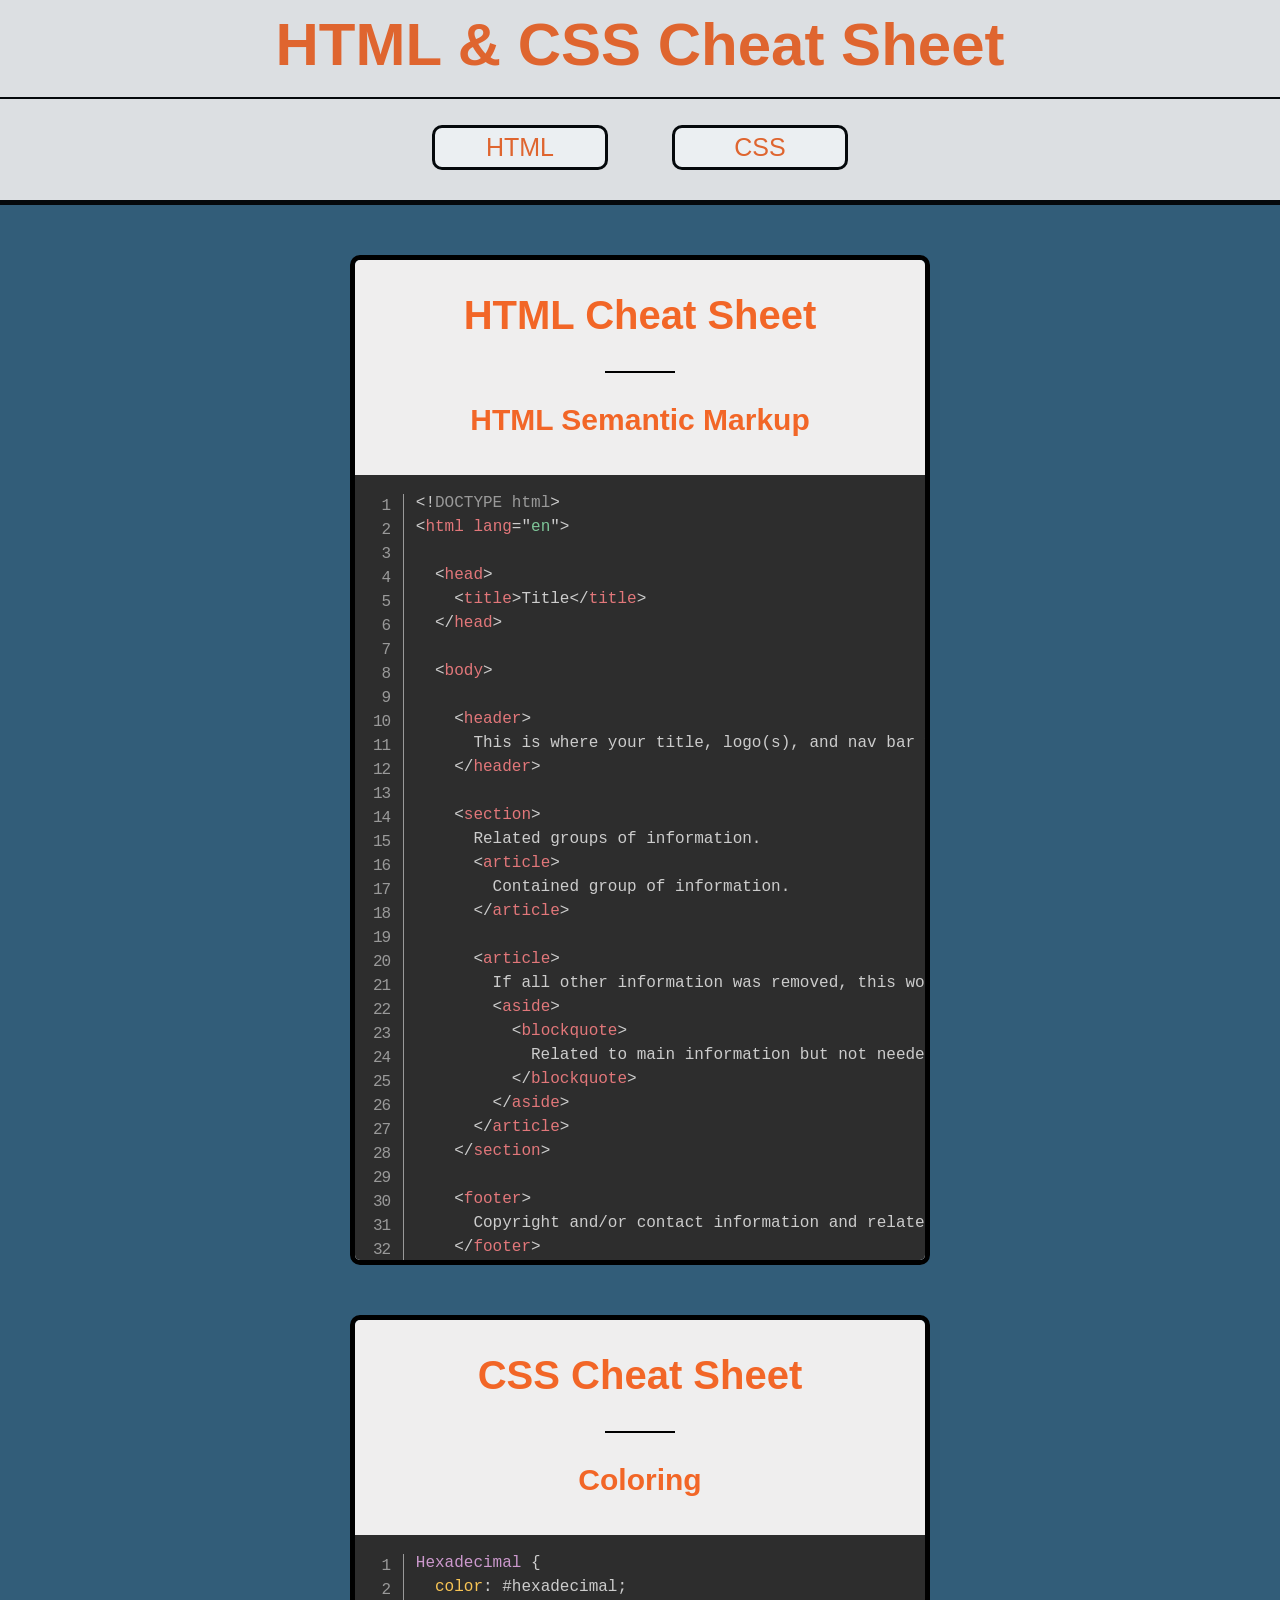
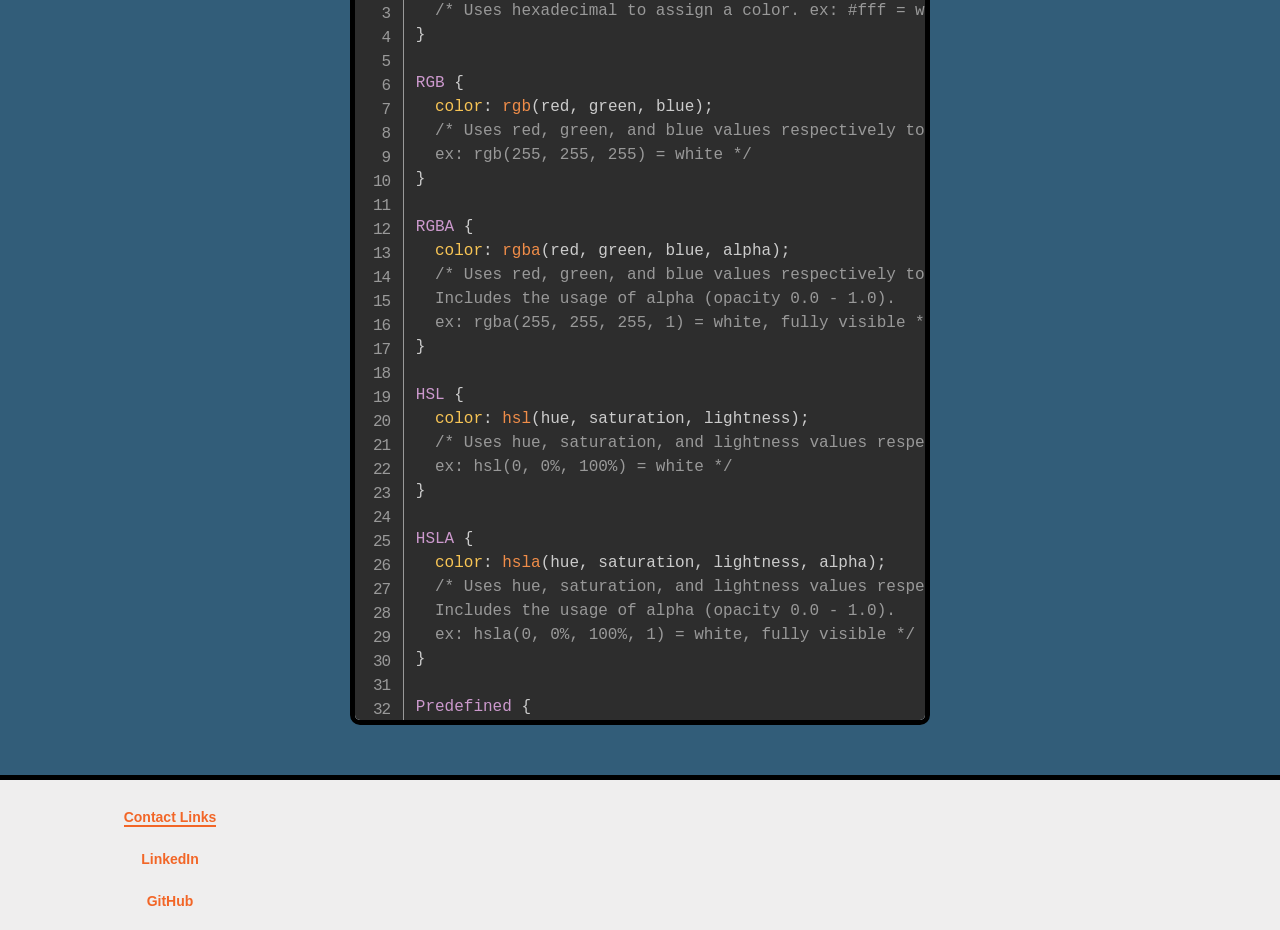
<file: Cheat Sheet/index.html>
<!DOCTYPE html>
<html lang="en">
    <head>
        <meta charset="UTF-8"/>
        <title>HTML &amp CSS Cheat Sheet</title>
        <link rel="stylesheet" href="./CSS/style.css"/>
        <link rel="stylesheet" href="./Resources/prism.css"/>
    </head>
    <body>
        <header>
            <h1>HTML &amp CSS Cheat Sheet</h1>
            <hr>
            <nav>
                <ul>
                    <a href="#html"><li>HTML</li></a>
                    <a href="#css"><li>CSS</li></a>
                </ul>
            </nav>
        </header>
        <content>
            <div id="html">
                <h2>HTML Cheat Sheet</h2>
                <hr>
                <h3>HTML Semantic Markup</h3>
                <div class="semantic-html">
                  <div class="code-format">
                    <pre class="line-numbers">
<code class="language-markup">&lt!DOCTYPE html&gt
&lthtml lang="en"&gt

  &lthead&gt
    &lttitle&gtTitle&lt/title&gt
  &lt/head&gt
  
  &ltbody&gt

    &ltheader&gt
      This is where your title, logo(s), and nav bar would be placed.
    &lt/header&gt

    &ltsection&gt
      Related groups of information.
      &ltarticle&gt
        Contained group of information.
      &lt/article&gt

      &ltarticle&gt
        If all other information was removed, this would still make sense.
        &ltaside&gt
          &ltblockquote&gt
            Related to main information but not needed. Basically a side note.
          &lt/blockquote&gt
        &lt/aside&gt
      &lt/article&gt
    &lt/section&gt

    &ltfooter&gt
      Copyright and/or contact information and related links.
    &lt/footer&gt

  &lt/body&gt
&lt/html&gt
</code></pre>
                </div>
                </div>
                <h3>HTML Form Tags</h3>
                <div class="form-html">
                  <div class="code-format">
                    <pre class="line-numbers">
<code class="language-markup">&ltform&gt = Defines an HTML form.
&ltinput&gt = Defines a user input.
&lttextarea&gt = Defines a text area for user input.
&ltlabel&gt = Defines a label for an input element.
&ltfieldset&gt = A group of related elements in a form.
&ltlegend&gt = Defines a caption for a &ltfieldset&gt element.
&ltselect&gt = Defines a drop-down list.
&ltoptgroup&gt = Defines a group of related options within a drop-down list.
&ltoption&gt = Defines a specific option in a drop-down list.
&ltbutton&gt = Defines a clickable button by the user.
&ltdatalist&gt = Specifies a list of options for the user to select.
&ltoutput&gt = Defines the result of an input or calculation.
</code></pre>
                  </div>
                </div>
                <h3>HTML Table</h3>
                <div class="table-html">
                  <div class="code-format">
                    <pre class="line-numbers">
<code class="language-markup">&lttable&gt = Defines a table in HTML.
&ltthead&gt = Group of the header content of a table.
&lttbody&gt = Group of the body content of a table.
&ltfoot&gt = Group of the footer content of a table.
&ltth&gt = Defines a header cell in a table.
&lttr&gt = Defines a row in a table.
&lttd&gt = Defines a cell in a table.
&ltcaption&gt = Defines a table caption.
&ltcolgroup&gt = Specifies a group of column(s) in a table. 
&ltcol&gt = Specifies the properties of a column within a &ltcolgroup&gt.
</code></pre>
                  </div>
                </div>
            </div>
            <div id="css">
                <h2>CSS Cheat Sheet</h2>
                <hr>
                <h3>Coloring</h3>
                <div class="color-css">
                  <div class="code-format">
                    <pre class="line-numbers">
<code class="language-css">Hexadecimal {
  color: #hexadecimal; 
  /* Uses hexadecimal to assign a color. ex: #fff = white */
}

RGB {
  color: rgb(red, green, blue); 
  /* Uses red, green, and blue values respectively to assign a color. 
  ex: rgb(255, 255, 255) = white */
}

RGBA {
  color: rgba(red, green, blue, alpha); 
  /* Uses red, green, and blue values respectively to assign a color.
  Includes the usage of alpha (opacity 0.0 - 1.0). 
  ex: rgba(255, 255, 255, 1) = white, fully visible */
}

HSL {
  color: hsl(hue, saturation, lightness); 
  /* Uses hue, saturation, and lightness values respectively to assign a color. 
  ex: hsl(0, 0%, 100%) = white */
}

HSLA {
  color: hsla(hue, saturation, lightness, alpha); 
  /* Uses hue, saturation, and lightness values respectively to assign a color.
  Includes the usage of alpha (opacity 0.0 - 1.0).  
  ex: hsla(0, 0%, 100%, 1) = white, fully visible */
}

Predefined {
  color: white;
  /* Uses predefined values to assign a color. */
}
</code></pre>
                  </div>
                </div>
                <h3>Positioning</h3>
                <div class="position-css">
                  <div class="code-format">
                    <pre class="line-numbers">
<code class="language-css">tag/.class/#id {
  position: static | relative | absolute | sticky; 
  /* static is default 
  sets the elements position */
}

tag/.class/#id {
  margin: top right down left;
  /* "margin: 0 auto;" 
  centers the block into the center of the containing block */
}

tag/.class/#id {
  overflow: visible | hidden | scroll | auto;
  /* How to render content unable to fit in block given constraints */
  overflow-x: hidden; /* hides horizontal scrollbar */
  overflow-y: scroll; /* creates vertical scrollbar */
}
</code></pre>
                  </div>
                </div>
                <h3>Sizing</h3>
                <div class="sizing-css">
                  <div class="code-format">
                    <pre class="line-numbers">
<code class="language-css">tag/.class/#id {
  height: px | em | % | keyword;
  /* sets the height of non-inline elements */
  width: px | em | % | keyword;
  /* sets the width of non-inline elements */
  box-sizing: content-box | border-box | initial | inherit;
  /* defines how the width and height of an element are calculated */
}
</code></pre>
                  </div>
                </div>
            </div>
        </content>
        <footer>
          <div class="footer-content">
            <div class="contact-information">
              <ul>
                <li><span class="contact-title">Contact Links</span></li>
                <a href="https://linkedin.com/in/william-heintschel-894999249" target="_blank"><li>LinkedIn</li></a>
                <a href="https://github.com/willnotbyte" target="_blank"><li>GitHub</li></a>
              </ul>
            </div>
          </div>
        </footer>
        <script src="./Resources/prism.js"></script>
    </body>
</html>
</file>
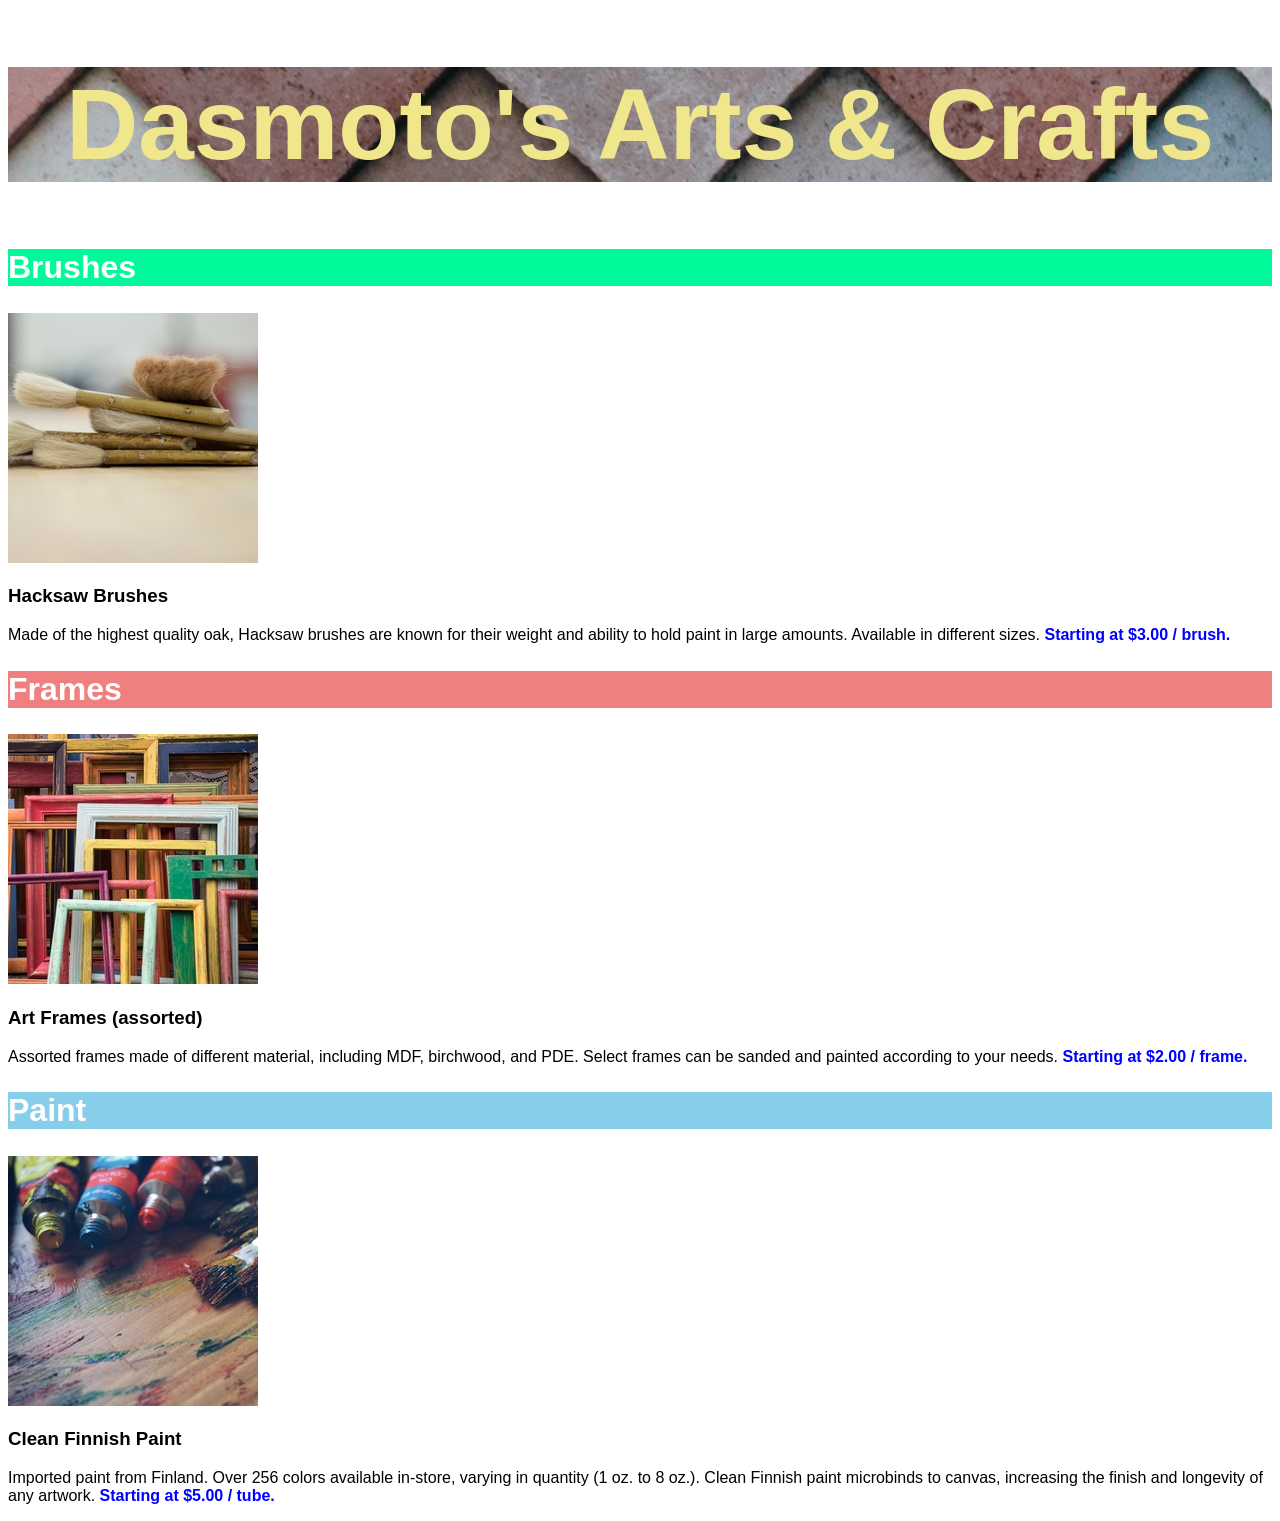
<file: Dasmoto's Arts & Crafts/index.html>
<!DOCTYPE html>
<html lang="en">
    <head>
        <meta charset="UTF-8"/>
        <title>Dasmoto's Arts &amp Crafts</title>
        <link rel="stylesheet" href="./CSS/index.css"/>
    </head>
    <body>
        <h1>Dasmoto's Arts &amp Crafts</h1>
        <div class="section">
            <h2 id="brushes">Brushes</h2>
            <img src="./Resources/image2.jpeg" alt="brushes.jpg">
            <h3>Hacksaw Brushes</h3>
            <p>
                Made of the highest quality oak, Hacksaw brushes are known for their weight and ability to hold paint in large amounts. Available in different sizes. <span class="pricing">Starting at $3.00 / brush.</span>
            </p>
        </div>
        <div class="section">
            <h2 id="frames">Frames</h2>
            <img src="./Resources/image3.jpeg" alt="frames.jpg">
            <h3>Art Frames (assorted)</h3>
            <p>
                Assorted frames made of different material, including MDF, birchwood, and PDE. Select frames can be sanded and painted according to your needs. <span class="pricing">Starting at $2.00 / frame.</span>
            </p>
        </div>
        <div class="section">
            <h2 id="paint">Paint</h2>
            <img src="./Resources/image4.jpeg" alt="paint.jpg">
            <h3>Clean Finnish Paint</h3>
            <p>
                Imported paint from Finland. Over 256 colors available in-store, varying in quantity (1 oz. to 8 oz.). Clean Finnish paint microbinds to canvas, increasing the finish and longevity of any artwork. <span class="pricing">Starting at $5.00 / tube.</span>
            </p>
        </div>
    </body>
</html>
</file>
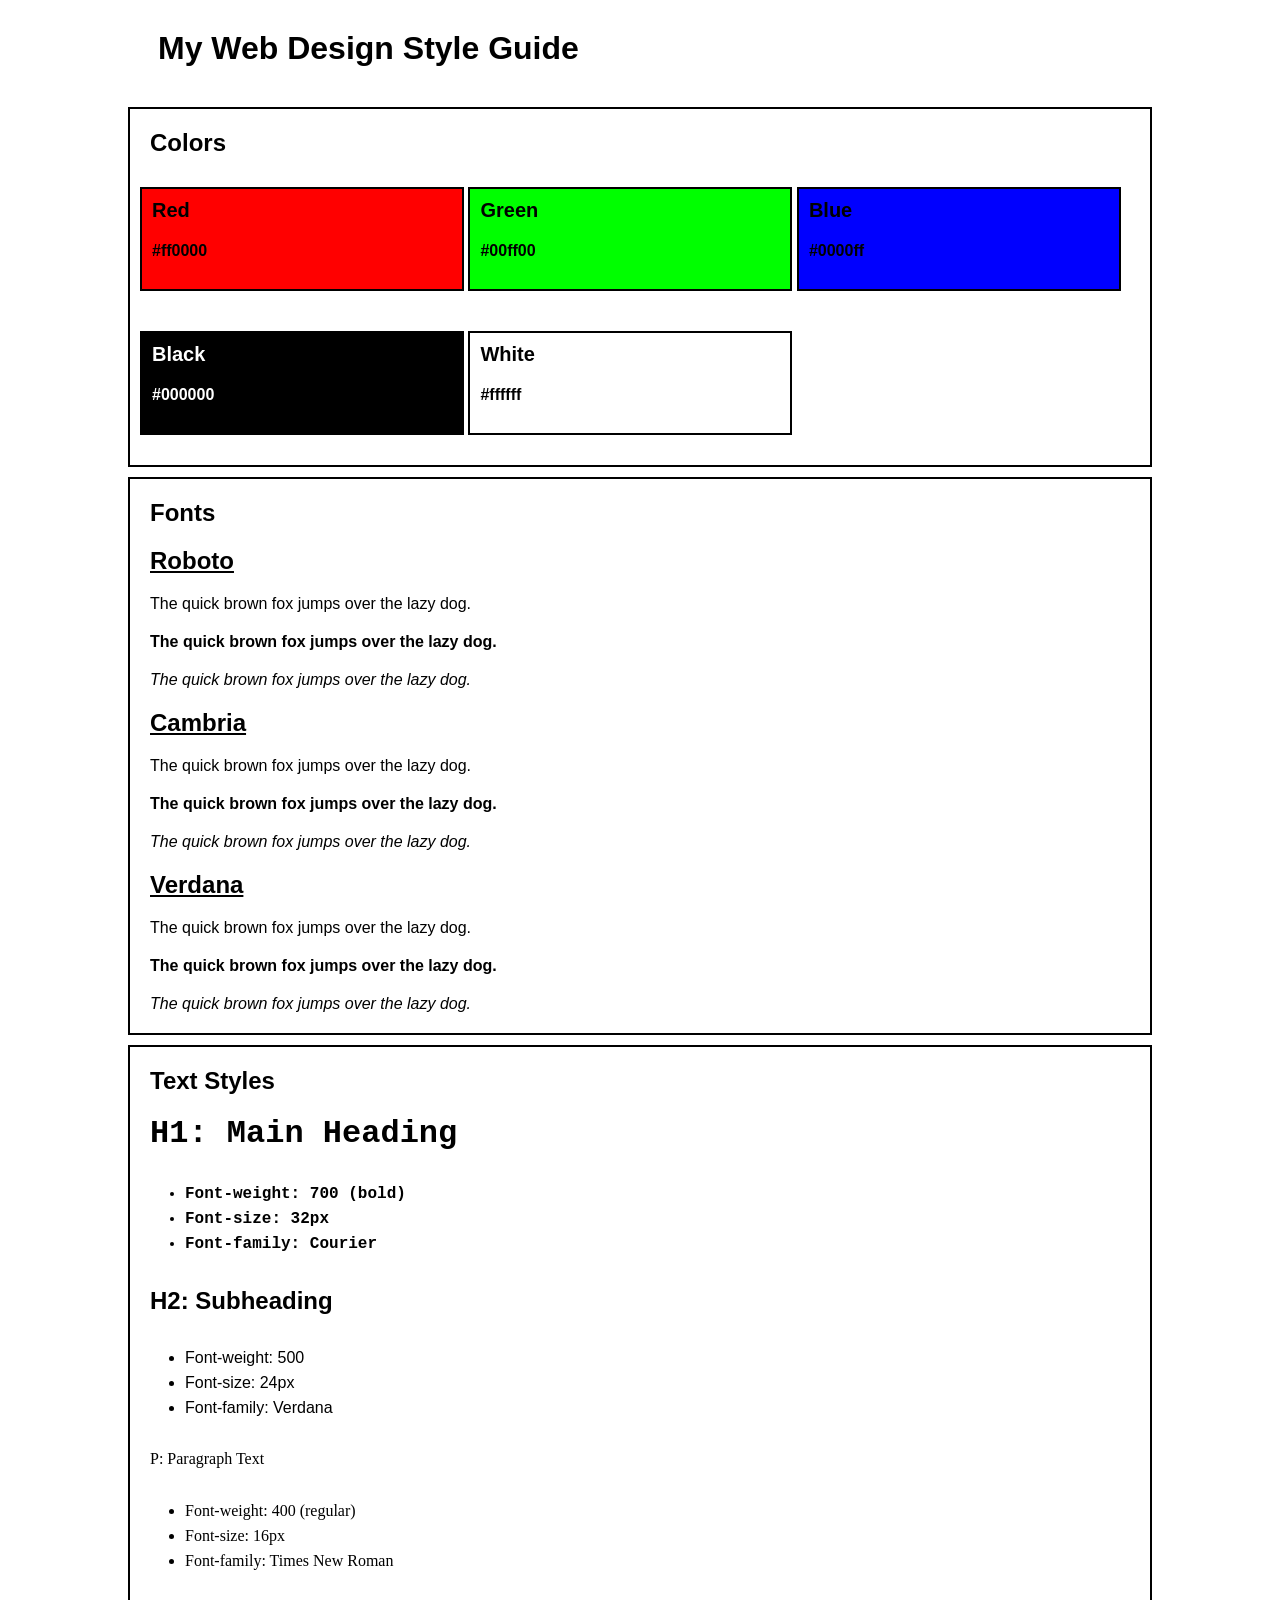
<file: Website Design System/index.html>
<!DOCTYPE html>
<html lang="en">
    <head>
        <meta charset="utf-8"/>
        <title>Web Design Project</title>
        <link rel="stylesheet" href="./CSS/styles.css"/>
    </head>
    <body>
        <h1 id="main">My Web Design Style Guide</h1>

        <div class="colors">
            <h2>Colors</h2>
            <div class="color-container">
                <div class="color-box red">
                    <p class="color-label">Red</p>
                    <p class="color-hex">#ff0000</p>
                </div>
                <div class="color-box green">
                    <p class="color-label">Green</p>
                    <p class="color-hex">#00ff00</p>
                </div>
                <div class="color-box blue">
                    <p class="color-label">Blue</p>
                    <p class="color-hex">#0000ff</p>
                </div>
                <div class="color-box black">
                    <p class="color-label">Black</p>
                    <p class="color-hex">#000000</p>
                </div>
                <div class="color-box white">
                    <p class="color-label">White</p>
                    <p class="color-hex">#ffffff</p>
                </div>
            </div>
        </div>

        <div class="fonts">
            <h2>Fonts</h2>
            <div class="font-container">
                <div class="font-1">
                    <h2>Roboto</h2>
                    <p>The quick brown fox jumps over the lazy dog.</p>
                    <p><strong>The quick brown fox jumps over the lazy dog.</strong></p>
                    <p><em>The quick brown fox jumps over the lazy dog.</em></p>
                </div>
                <div class="font-2">
                    <h2>Cambria</h2>
                    <p>The quick brown fox jumps over the lazy dog.</p>
                    <p><strong>The quick brown fox jumps over the lazy dog.</strong></p>
                    <p><em>The quick brown fox jumps over the lazy dog.</em></p>
                </div>
                <div class="font-3">
                    <h2>Verdana</h2>
                    <p>The quick brown fox jumps over the lazy dog.</p>
                    <p><strong>The quick brown fox jumps over the lazy dog.</strong></p>
                    <p><em>The quick brown fox jumps over the lazy dog.</em></p>
                </div>
            </div>
        </div>

        <div class="text-styles">
            <h2>Text Styles</h2>
            <div class="ts-container">
                <div class="h1-example">
                    <h1>H1: Main Heading</h1>
                    <ul>
                      <li>Font-weight: 700 (bold)</li>
                      <li>Font-size: 32px</li>
                      <li>Font-family: Courier</li>
                    </ul>
                </div>
                <div class="h2-example">
                    <h2>H2: Subheading</h2>
                    <ul>
                      <li>Font-weight: 500</li>
                      <li>Font-size: 24px</li>
                      <li>Font-family: Verdana</li>
                    </ul>
                </div>
                <div class="p-example">
                    <p>P: Paragraph Text</p>
                    <ul>
                      <li>Font-weight: 400 (regular)</li>
                      <li>Font-size: 16px</li>
                      <li>Font-family: Times New Roman</li>
                    </ul>
                </div>
            </div>
        </div>
    </body>
</html>
</file>
<file: Cheat Sheet/CSS/style.css>
/*Header*/

header {
    background-color: #EFEEEE;
    text-align: center;
    height: 200px;
    position: sticky;
    top: 0;
    z-index: 10;
    border-bottom: solid 5px #000;
    opacity: 0.9;
}

header h1 {
    color: #F26627;
    font-size: 60px;
    padding: 10px;
    margin: 0;
}

header hr {
    border: 1px solid #000;
}

header li {
    background-color: #fff;
    padding: 5px 10px;
    margin: 10px 30px;
    display: inline-block;
    border: solid 3.5px #000;
    border-radius: 10px;
    font-size: 25px;
    width: 150px;
}

header ul {
    list-style-type: none;
    padding: 0 10px;
}

header a {
    color: #F26627;
    text-decoration: none;
    font-family: Verdana, Geneva, Tahoma, sans-serif;
}

header li:hover {
    background-color: #F9A26C;
}

/* Footer Content */ 

footer {
    background-color: #EFEEEE;
    height: 150px;
    z-index: 10;
    border-top: solid 5px #000;
}

footer li {
    color: #F26627;
    font-family: Verdana, Geneva, Tahoma, sans-serif;
    font-weight: bold;
    font-size: 14px;
    line-height: 3em;
    margin: 0;
}

footer ul {
    list-style-type: none;
    text-align: center;
}

footer .contact-information {
    width: 300px;
}

footer a {
    text-decoration: none;
}

footer .contact-title {
    border-bottom: 2px solid #F26627;
    font-size: 14px;
}

/*Main Content*/

body {
    background-color: #325D79;
    margin: 0;
    padding: 0;
}

h1, h2, h3 {
    font-family: Verdana, Geneva, Tahoma, sans-serif;
}

#html h2, #css h2, #javascript h2, #dom h2, #git h2 {
    color: #F26627;
    font-size: 40px;
}

#html h3, #css h3, #javascript h3, #dom h3, #git h3 {
    color: #F26627;
    font-size: 30px;
}

content hr {
    border: 1px solid #000;
    margin: 0 250px;
}

.code-format {
    margin: 0px auto;
    display: inline-block;
    width: 850px;
}

/*HTML*/

#html {
    text-align: center;
    margin: 50px 350px;
    height: 1000px;
    overflow-y: scroll;
    overflow-x: hidden;
    background-color: #EFEEEE;
    border: solid 5px #000;
    border-radius: 10px;
}

/*CSS*/

#css {
    text-align: center;
    margin: 50px 350px;
    height: 1000px;
    overflow-y: scroll;
    overflow-x: hidden;
    background-color: #EFEEEE;
    border: solid 5px #000;
    border-radius: 10px;
}

/*JavaScript*/

#javascript {
    text-align: center;
    margin: 50px 350px;
    height: 1000px;
    overflow-y: scroll;
    overflow-x: hidden;
    background-color: #EFEEEE;
    border: solid 5px #000;
    border-radius: 10px;
}

/*DOM*/

#dom {
    text-align: center;
    margin: 50px 350px;
    height: 1000px;
    overflow-y: scroll;
    overflow-x: hidden;
    background-color: #EFEEEE;
    border: solid 5px #000;
    border-radius: 10px;
}

/*Git*/

#git {
    text-align: center;
    margin: 50px 350px;
    height: 1000px;
    overflow-y: scroll;
    overflow-x: hidden;
    background-color: #EFEEEE;
    border: solid 5px #000;
    border-radius: 10px;
}
</file>
<file: Cheat Sheet/Resources/prism.css>
/* PrismJS 1.29.0
https://prismjs.com/download.html#themes=prism-tomorrow&languages=markup+css+clike+javascript+git&plugins=line-numbers+highlight-keywords+toolbar+copy-to-clipboard */
code[class*=language-],pre[class*=language-]{color:#ccc;background:0 0;font-family:Consolas,Monaco,'Andale Mono','Ubuntu Mono',monospace;font-size:1em;text-align:left;white-space:pre;word-spacing:normal;word-break:normal;word-wrap:normal;line-height:1.5;-moz-tab-size:4;-o-tab-size:4;tab-size:4;-webkit-hyphens:none;-moz-hyphens:none;-ms-hyphens:none;hyphens:none}pre[class*=language-]{padding:1em;margin:.5em 0;overflow:auto}:not(pre)>code[class*=language-],pre[class*=language-]{background:#2d2d2d}:not(pre)>code[class*=language-]{padding:.1em;border-radius:.3em;white-space:normal}.token.block-comment,.token.cdata,.token.comment,.token.doctype,.token.prolog{color:#999}.token.punctuation{color:#ccc}.token.attr-name,.token.deleted,.token.namespace,.token.tag{color:#e2777a}.token.function-name{color:#6196cc}.token.boolean,.token.function,.token.number{color:#f08d49}.token.class-name,.token.constant,.token.property,.token.symbol{color:#f8c555}.token.atrule,.token.builtin,.token.important,.token.keyword,.token.selector{color:#cc99cd}.token.attr-value,.token.char,.token.regex,.token.string,.token.variable{color:#7ec699}.token.entity,.token.operator,.token.url{color:#67cdcc}.token.bold,.token.important{font-weight:700}.token.italic{font-style:italic}.token.entity{cursor:help}.token.inserted{color:green}
pre[class*=language-].line-numbers{position:relative;padding-left:3.8em;counter-reset:linenumber}pre[class*=language-].line-numbers>code{position:relative;white-space:inherit}.line-numbers .line-numbers-rows{position:absolute;pointer-events:none;top:0;font-size:100%;left:-3.8em;width:3em;letter-spacing:-1px;border-right:1px solid #999;-webkit-user-select:none;-moz-user-select:none;-ms-user-select:none;user-select:none}.line-numbers-rows>span{display:block;counter-increment:linenumber}.line-numbers-rows>span:before{content:counter(linenumber);color:#999;display:block;padding-right:.8em;text-align:right}
div.code-toolbar{position:relative}div.code-toolbar>.toolbar{position:absolute;z-index:10;top:.3em;right:.2em;transition:opacity .3s ease-in-out;opacity:0}div.code-toolbar:hover>.toolbar{opacity:1}div.code-toolbar:focus-within>.toolbar{opacity:1}div.code-toolbar>.toolbar>.toolbar-item{display:inline-block}div.code-toolbar>.toolbar>.toolbar-item>a{cursor:pointer}div.code-toolbar>.toolbar>.toolbar-item>button{background:0 0;border:0;color:inherit;font:inherit;line-height:normal;overflow:visible;padding:0;-webkit-user-select:none;-moz-user-select:none;-ms-user-select:none}div.code-toolbar>.toolbar>.toolbar-item>a,div.code-toolbar>.toolbar>.toolbar-item>button,div.code-toolbar>.toolbar>.toolbar-item>span{color:#bbb;font-size:.8em;padding:0 .5em;background:#f5f2f0;background:rgba(224,224,224,.2);box-shadow:0 2px 0 0 rgba(0,0,0,.2);border-radius:.5em}div.code-toolbar>.toolbar>.toolbar-item>a:focus,div.code-toolbar>.toolbar>.toolbar-item>a:hover,div.code-toolbar>.toolbar>.toolbar-item>button:focus,div.code-toolbar>.toolbar>.toolbar-item>button:hover,div.code-toolbar>.toolbar>.toolbar-item>span:focus,div.code-toolbar>.toolbar>.toolbar-item>span:hover{color:inherit;text-decoration:none}
</file>
<file: Dasmoto's Arts & Crafts/CSS/index.css>
h1, 
h2, 
h3, 
p {
  font-family: "Helvetica", sans-serif;
}

h1 {
    background-image: url("../Resources/image1.jpeg");
    text-align: center;
    font-size: 100px;
    color: khaki;
}

.section h2 {
    font-size: 32px;
    font-weight: bold;
    color: white;
}

.pricing {
    font-weight: bold;
    color: blue;
}

#brushes {
    background-color: mediumspringgreen;
}

#frames {
    background-color: lightcoral;
}

#paint {
    background-color: skyblue;
}
</file>
<file: Website Design System/CSS/styles.css>
* {
    margin: 0;
    padding: 0;
}

body {
    font-family: Roboto, Arial;
    margin: 0 10%;
}

#main {
    padding: 30px;
}

h1, 
h2,
p {
    padding: 10px;
    text-align: left;
}

.colors {
    border: 2px solid #000;
    padding: 10px;
    margin: 10px auto;
}

/* Color */

.color-box {
    display: inline-block;
    width: 32%;
    text-align: center;
    margin: 20px auto;
    min-height: 100px;
    border: 2px solid #000;
}

.color-label {
    font-size: 20px;
    padding: 10px;
    font-weight: bold;
}

.color-hex {
    font-size: 16px;
    font-weight: bold;
}

.red {
    background-color: #ff0000;
    color: #000;
}

.green {
    background-color: #00ff00;
    color: #000;
}

.blue {
    background-color: #0000ff;
    color: #000;
}

.black {
    background-color: #000000;
    color: #fff;
}

.white {
    background-color: #ffffff;
    color: #000;
}

/* Font */ 

.fonts {
    border: 2px solid #000;
    padding: 10px;
    margin: 10px auto;
}

.font-1 {
    font-family: Roboto, Arial;
}

.font-1 h2 {
    text-decoration: underline;
}

.font-2 {
    font-family: Cambria, Arial;
}

.font-2 h2 {
    text-decoration: underline;
}

.font-3 {
    font-family: Verdana, Arial;
}

.font-3 h2 {
    text-decoration: underline;
}

/* Text Style */

.text-styles {
    border: 2px solid #000;
    padding: 10px;
    margin: 10px auto;
}

ul {
    display: inline-block;
    width: 32%;
    text-align: left;
    margin: 20px 45px;
    min-height: 10px;
    line-height: 25px;
}

.h1-example {
    font-family: Courier, Arial;
    font-weight: 700;
}

.h2-example {
    font-family: Verdana, Arial;
    font-weight: 500;
}

.p-example {
    font-family: 'Times New Roman', Arial;
    font-weight: 400;
}
</file>
